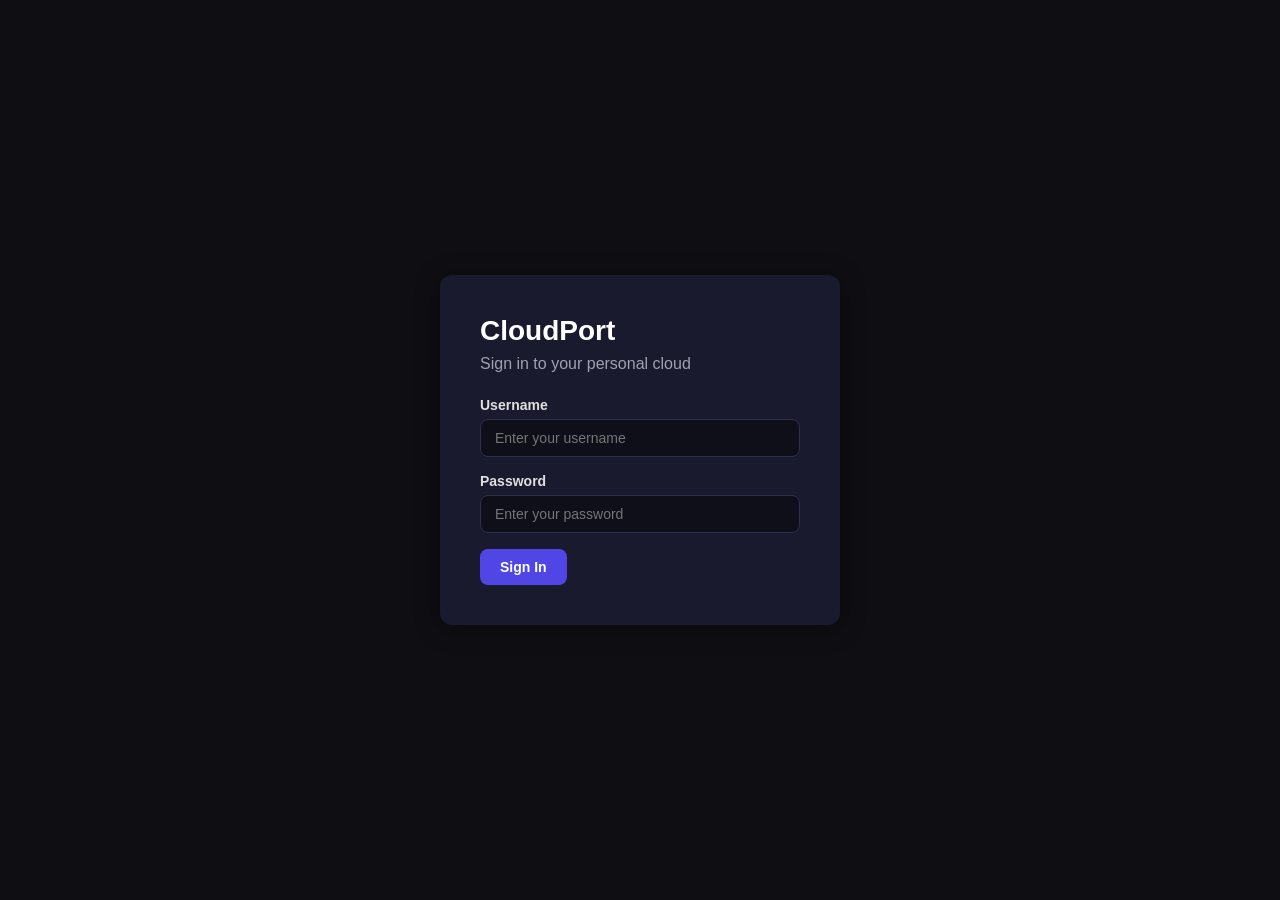
<file: dashboard/templates/index.html>
<!DOCTYPE html>
<html lang="en">
<head>
    <meta charset="UTF-8">
    <meta name="viewport" content="width=device-width, initial-scale=1.0">
    <title>CloudPort</title>
    <link rel="stylesheet" href="/dashboard/static/css/dashboard.css">
</head>
<body>

    <!-- Login Screen -->
    <div id="login-screen">
        <div class="login-container">
            <h1>CloudPort</h1>
            <p>Sign in to your personal cloud</p>
            <div class="form-group">
                <label>Username</label>
                <input type="text" id="login-username" placeholder="Enter your username">
            </div>
            <div class="form-group">
                <label>Password</label>
                <input type="password" id="login-password" placeholder="Enter your password">
            </div>
            <button class="btn-primary" id="login-btn">Sign In</button>
            <div class="error-box" id="login-error" style="display:none;">
                <p id="login-error-message"></p>
            </div>
        </div>
    </div>

    <!-- Main Dashboard -->
    <div id="dashboard" style="display:none;">

        <!-- Sidebar -->
        <aside class="sidebar">
            <div class="sidebar-header">
                <h2>CloudPort</h2>
            </div>
            <nav class="sidebar-nav">
                <a href="#" class="nav-item active" onclick="showSection('home')">
                    <span class="nav-icon">⊞</span> Home
                </a>
                <a href="#" class="nav-item" onclick="showSection('files')">
                    <span class="nav-icon">⊟</span> Files
                </a>
                <a href="#" class="nav-item" onclick="showSection('users')" id="nav-users">
                    <span class="nav-icon">⊠</span> Users
                </a>
                <a href="#" class="nav-item" onclick="showSection('approvals')" id="nav-approvals">
                    <span class="nav-icon">⊡</span> Approvals
                </a>
            </nav>
            <div class="sidebar-footer">
                <div class="user-info">
                    <p id="sidebar-username">Loading...</p>
                    <p id="sidebar-role" class="role-badge">...</p>
                </div>
                <button class="btn-logout" onclick="logout()">Sign Out</button>
            </div>
        </aside>

        <!-- Main Content -->
        <main class="main-content">

            <!-- Home Section -->
            <div class="section active" id="section-home">
                <h1>Home</h1>

                <!-- Storage Overview -->
                <div class="card">
                    <h3>Storage Usage</h3>
                    <div class="storage-bar-container">
                        <div class="storage-bar" id="storage-bar"></div>
                    </div>
                    <p id="storage-text">Loading...</p>
                </div>

                <!-- Quick Links -->
                <div class="card">
                    <h3>Services</h3>
                    <div class="service-links">
                        <a href="/media" target="_blank" class="service-card">
                            <h4>Jellyfin</h4>
                            <p>Media Server</p>
                        </a>
                        <a href="/notes" target="_blank" class="service-card">
                            <h4>Outline</h4>
                            <p>Notes</p>
                        </a>
                        <a href="/monitoring" target="_blank" class="service-card" id="link-monitoring">
                            <h4>Grafana</h4>
                            <p>Monitoring</p>
                        </a>
                    </div>
                </div>

                <!-- System Health -->
                <div class="card">
                    <h3>System Health</h3>
                    <div class="health-status">
                        <div class="health-item">
                            <span class="health-dot green"></span>
                            <span>API</span>
                            <span id="health-api">Checking...</span>
                        </div>
                        <div class="health-item">
                            <span class="health-dot" id="health-dot-db"></span>
                            <span>Database</span>
                            <span id="health-db">Checking...</span>
                        </div>
                    </div>
                </div>
            </div>

            <!-- Files Section -->
            <div class="section" id="section-files">
                <div class="section-header">
                    <h1>Files</h1>
                    <button class="btn-primary" onclick="showUploadModal()">Upload File</button>
                </div>

                <!-- File tabs -->
                <div class="tabs">
                    <button class="tab active" onclick="switchTab('my-files')">My Files</button>
                    <button class="tab" onclick="switchTab('shared-files')">Shared With Me</button>
                </div>

                <!-- My Files -->
                <div class="tab-content active" id="tab-my-files">
                    <div class="file-list" id="my-files-list">
                        <p class="empty-state">No files yet. Upload your first file.</p>
                    </div>
                </div>

                <!-- Shared Files -->
                <div class="tab-content" id="tab-shared-files">
                    <div class="file-list" id="shared-files-list">
                        <p class="empty-state">No files shared with you yet.</p>
                    </div>
                </div>
            </div>

            <!-- Users Section — Admin/Owner only -->
            <div class="section" id="section-users">
                <h1>Users</h1>
                <div class="user-list" id="user-list">
                    <p class="empty-state">Loading users...</p>
                </div>
            </div>

            <!-- Approvals Section — Admin/Owner only -->
            <div class="section" id="section-approvals">
                <h1>Pending Approvals</h1>
                <p>Files uploaded by child accounts waiting for your approval.</p>
                <div class="file-list" id="approvals-list">
                    <p class="empty-state">No pending approvals.</p>
                </div>
            </div>

        </main>
    </div>

    <!-- Upload Modal -->
    <div class="modal" id="upload-modal" style="display:none;">
        <div class="modal-content">
            <h3>Upload File</h3>
            <div class="form-group">
                <label>Select File</label>
                <input type="file" id="upload-file-input">
            </div>
            <div class="progress-container" id="upload-progress-container" style="display:none;">
                <div class="progress-bar-upload" id="upload-progress-bar"></div>
                <p id="upload-progress-text">Uploading...</p>
            </div>
            <div class="button-group">
                <button class="btn-secondary" onclick="closeUploadModal()">Cancel</button>
                <button class="btn-primary" onclick="uploadFile()">Upload</button>
            </div>
        </div>
    </div>

    <!-- Share Modal -->
    <div class="modal" id="share-modal" style="display:none;">
        <div class="modal-content">
            <h3>Share File</h3>
            <div class="form-group">
                <label>User ID to share with</label>
                <input type="number" id="share-user-id" placeholder="Enter user ID">
            </div>
            <div class="form-group">
                <label>Permission</label>
                <select id="share-permission">
                    <option value="read">Read only</option>
                    <option value="write">Read and write</option>
                </select>
            </div>
            <div class="button-group">
                <button class="btn-secondary" onclick="closeShareModal()">Cancel</button>
                <button class="btn-primary" onclick="shareFile()">Share</button>
            </div>
        </div>
    </div>

    <script src="/dashboard/static/js/app.js" defer></script>
</body>
</html>
</file>
<file: dashboard/static/css/dashboard.css>
/* ── Reset & Base ─────────────────────────────────────────────────────────── */
* {
    margin: 0;
    padding: 0;
    box-sizing: border-box;
}

body {
    font-family: -apple-system, BlinkMacSystemFont, 'Segoe UI', sans-serif;
    background: #0f0f13;
    color: #e0e0e0;
    height: 100vh;
    overflow: hidden;
}

/* ── Login Screen ─────────────────────────────────────────────────────────── */
#login-screen {
    height: 100vh;
    display: flex;
    align-items: center;
    justify-content: center;
}

.login-container {
    background: #1a1a2e;
    border-radius: 12px;
    padding: 40px;
    width: 100%;
    max-width: 400px;
    box-shadow: 0 4px 24px rgba(0,0,0,0.4);
}

.login-container h1 {
    font-size: 28px;
    color: #ffffff;
    margin-bottom: 8px;
}

.login-container p {
    color: #a0a0b0;
    margin-bottom: 24px;
}

/* ── Dashboard Layout ─────────────────────────────────────────────────────── */
#dashboard {
    display: flex;
    height: 100vh;
}

/* ── Sidebar ──────────────────────────────────────────────────────────────── */
.sidebar {
    width: 240px;
    background: #1a1a2e;
    display: flex;
    flex-direction: column;
    padding: 24px 0;
    border-right: 1px solid #2e2e4e;
    flex-shrink: 0;
}

.sidebar-header {
    padding: 0 24px 24px;
    border-bottom: 1px solid #2e2e4e;
}

.sidebar-header h2 {
    color: #ffffff;
    font-size: 20px;
}

.sidebar-nav {
    flex: 1;
    padding: 16px 0;
}

.nav-item {
    display: flex;
    align-items: center;
    gap: 12px;
    padding: 12px 24px;
    color: #a0a0b0;
    text-decoration: none;
    transition: all 0.2s;
    font-size: 15px;
}

.nav-item:hover {
    background: #2e2e4e;
    color: #ffffff;
}

.nav-item.active {
    background: #2e2e4e;
    color: #4f46e5;
    border-right: 3px solid #4f46e5;
}

.sidebar-footer {
    padding: 16px 24px;
    border-top: 1px solid #2e2e4e;
}

.user-info {
    margin-bottom: 12px;
}

.user-info p {
    color: #e0e0e0;
    font-weight: 600;
    font-size: 14px;
}

.role-badge {
    color: #4f46e5 !important;
    font-size: 12px !important;
    font-weight: normal !important;
    text-transform: uppercase;
    letter-spacing: 0.5px;
}

.btn-logout {
    width: 100%;
    background: transparent;
    border: 1px solid #2e2e4e;
    color: #a0a0b0;
    padding: 8px;
    border-radius: 6px;
    cursor: pointer;
    font-size: 14px;
    transition: all 0.2s;
}

.btn-logout:hover {
    border-color: #dc2626;
    color: #dc2626;
}

/* ── Main Content ─────────────────────────────────────────────────────────── */
.main-content {
    flex: 1;
    overflow-y: auto;
    padding: 32px;
}

.section {
    display: none;
}

.section.active {
    display: block;
}

.section h1 {
    font-size: 24px;
    color: #ffffff;
    margin-bottom: 24px;
}

.section-header {
    display: flex;
    align-items: center;
    justify-content: space-between;
    margin-bottom: 24px;
}

.section-header h1 {
    margin-bottom: 0;
}

/* ── Cards ────────────────────────────────────────────────────────────────── */
.card {
    background: #1a1a2e;
    border-radius: 10px;
    padding: 24px;
    margin-bottom: 20px;
    border: 1px solid #2e2e4e;
}

.card h3 {
    color: #ffffff;
    font-size: 16px;
    margin-bottom: 16px;
}

/* ── Storage Bar ──────────────────────────────────────────────────────────── */
.storage-bar-container {
    background: #0f0f1a;
    border-radius: 8px;
    height: 12px;
    margin-bottom: 8px;
    overflow: hidden;
}

.storage-bar {
    height: 100%;
    background: #4f46e5;
    border-radius: 8px;
    transition: width 0.5s ease;
    width: 0%;
}

/* ── Service Links ────────────────────────────────────────────────────────── */
.service-links {
    display: flex;
    gap: 12px;
}

.service-card {
    flex: 1;
    background: #0f0f1a;
    border: 1px solid #2e2e4e;
    border-radius: 8px;
    padding: 16px;
    text-align: center;
    text-decoration: none;
    transition: all 0.2s;
}

.service-card:hover {
    border-color: #4f46e5;
    background: #1a1a3e;
}

.service-card h4 {
    color: #ffffff;
    margin-bottom: 4px;
}

.service-card p {
    color: #a0a0b0;
    font-size: 12px;
}

/* ── Health Status ────────────────────────────────────────────────────────── */
.health-item {
    display: flex;
    align-items: center;
    gap: 12px;
    padding: 8px 0;
    color: #a0a0b0;
}

.health-dot {
    width: 10px;
    height: 10px;
    border-radius: 50%;
    background: #e0e0e0;
}

.health-dot.green {
    background: #22c55e;
}

.health-dot.red {
    background: #dc2626;
}

/* ── Tabs ─────────────────────────────────────────────────────────────────── */
.tabs {
    display: flex;
    gap: 4px;
    margin-bottom: 16px;
    border-bottom: 1px solid #2e2e4e;
}

.tab {
    background: transparent;
    border: none;
    color: #a0a0b0;
    padding: 10px 20px;
    cursor: pointer;
    font-size: 14px;
    border-bottom: 2px solid transparent;
    transition: all 0.2s;
}

.tab.active {
    color: #4f46e5;
    border-bottom-color: #4f46e5;
}

.tab-content {
    display: none;
}

.tab-content.active {
    display: block;
}

/* ── File List ────────────────────────────────────────────────────────────── */
.file-item {
    display: flex;
    align-items: center;
    justify-content: space-between;
    padding: 12px 16px;
    background: #1a1a2e;
    border: 1px solid #2e2e4e;
    border-radius: 8px;
    margin-bottom: 8px;
}

.file-info {
    display: flex;
    flex-direction: column;
    gap: 4px;
}

.file-name {
    color: #ffffff;
    font-size: 14px;
    font-weight: 600;
}

.file-meta {
    color: #a0a0b0;
    font-size: 12px;
}

.file-actions {
    display: flex;
    gap: 8px;
}

.btn-small {
    padding: 6px 12px;
    border-radius: 6px;
    font-size: 12px;
    cursor: pointer;
    border: none;
    transition: all 0.2s;
}

.btn-download {
    background: #4f46e5;
    color: white;
}

.btn-share {
    background: #0f0f1a;
    color: #a0a0b0;
    border: 1px solid #2e2e4e;
}

.btn-delete {
    background: #0f0f1a;
    color: #dc2626;
    border: 1px solid #2e2e4e;
}

.btn-approve {
    background: #22c55e;
    color: white;
}

.btn-reject {
    background: #dc2626;
    color: white;
}

/* ── User List ────────────────────────────────────────────────────────────── */
.user-item {
    display: flex;
    align-items: center;
    justify-content: space-between;
    padding: 16px;
    background: #1a1a2e;
    border: 1px solid #2e2e4e;
    border-radius: 8px;
    margin-bottom: 8px;
}

.user-details {
    display: flex;
    flex-direction: column;
    gap: 4px;
}

.user-name {
    color: #ffffff;
    font-weight: 600;
    font-size: 14px;
}

.user-email {
    color: #a0a0b0;
    font-size: 12px;
}

.user-quota {
    color: #a0a0b0;
    font-size: 12px;
}

.user-actions {
    display: flex;
    gap: 8px;
    align-items: center;
}

/* ── Buttons ──────────────────────────────────────────────────────────────── */
.btn-primary {
    background: #4f46e5;
    color: white;
    border: none;
    padding: 10px 20px;
    border-radius: 8px;
    font-size: 14px;
    font-weight: 600;
    cursor: pointer;
    transition: background 0.2s;
    text-decoration: none;
    display: inline-block;
}

.btn-primary:hover {
    background: #4338ca;
}

.btn-secondary {
    background: transparent;
    color: #4f46e5;
    border: 2px solid #4f46e5;
    padding: 10px 20px;
    border-radius: 8px;
    font-size: 14px;
    font-weight: 600;
    cursor: pointer;
    transition: all 0.2s;
}

.btn-secondary:hover {
    background: #1a1a3e;
}

.button-group {
    display: flex;
    gap: 12px;
    justify-content: flex-end;
    margin-top: 16px;
}

/* ── Forms ────────────────────────────────────────────────────────────────── */
.form-group {
    margin-bottom: 16px;
}

.form-group label {
    display: block;
    color: #e0e0e0;
    font-size: 14px;
    font-weight: 600;
    margin-bottom: 6px;
}

.form-group input,
.form-group select {
    width: 100%;
    padding: 10px 14px;
    background: #0f0f1a;
    border: 1px solid #2e2e4e;
    border-radius: 8px;
    color: #e0e0e0;
    font-size: 14px;
    outline: none;
    transition: border-color 0.2s;
}

.form-group input:focus,
.form-group select:focus {
    border-color: #4f46e5;
}

/* ── Modal ────────────────────────────────────────────────────────────────── */
.modal {
    position: fixed;
    top: 0;
    left: 0;
    width: 100%;
    height: 100%;
    background: rgba(0,0,0,0.6);
    display: flex;
    align-items: center;
    justify-content: center;
    z-index: 1000;
}

.modal-content {
    background: #1a1a2e;
    border-radius: 12px;
    padding: 32px;
    width: 100%;
    max-width: 440px;
    border: 1px solid #2e2e4e;
}

.modal-content h3 {
    color: #ffffff;
    font-size: 18px;
    margin-bottom: 20px;
}

/* ── Upload Progress ──────────────────────────────────────────────────────── */
.progress-container {
    margin-bottom: 16px;
}

.progress-bar-upload {
    height: 8px;
    background: #4f46e5;
    border-radius: 4px;
    width: 0%;
    transition: width 0.3s;
}

/* ── Empty State ──────────────────────────────────────────────────────────── */
.empty-state {
    color: #a0a0b0;
    text-align: center;
    padding: 40px;
    font-size: 14px;
}

/* ── Error Box ────────────────────────────────────────────────────────────── */
.error-box {
    background: #1a0000;
    border: 1px solid #dc2626;
    border-radius: 8px;
    padding: 12px;
    margin-top: 12px;
}

.error-box p {
    color: #dc2626;
    font-size: 14px;
    margin: 0;
}
</file>
